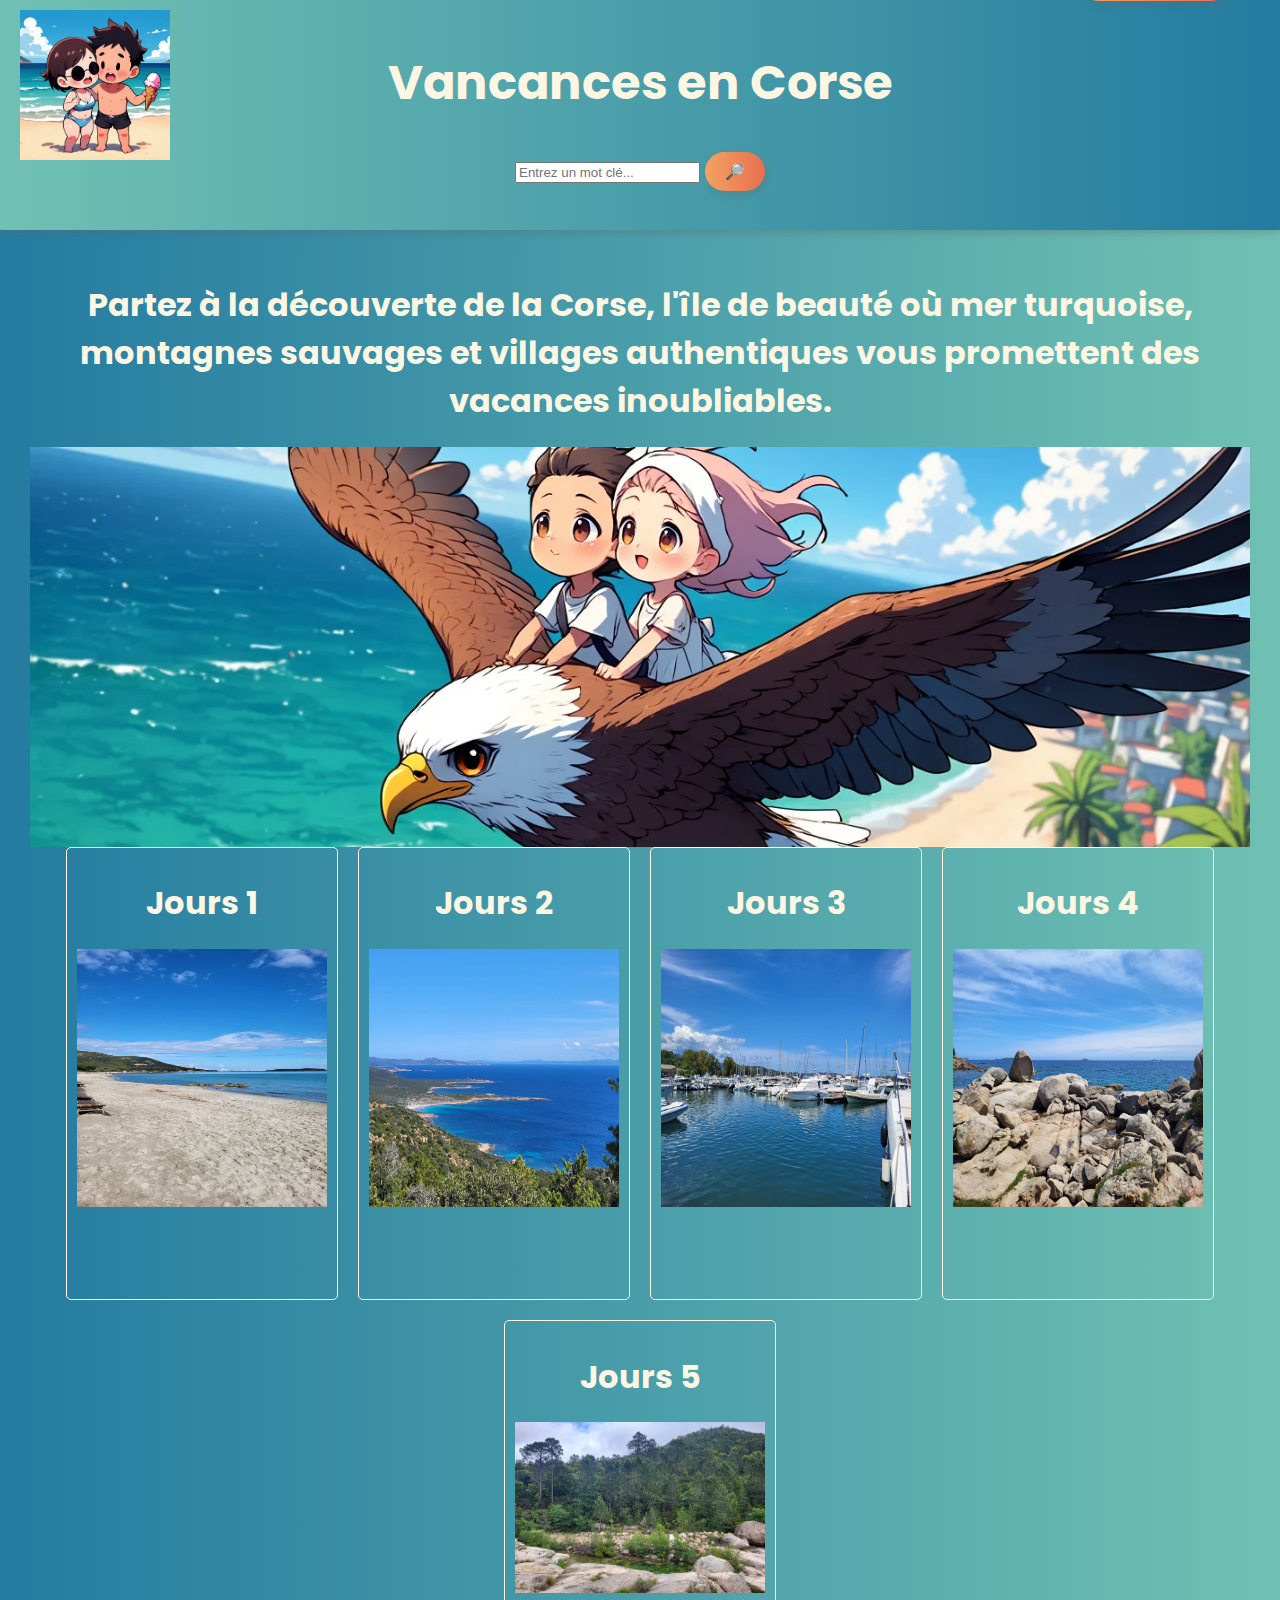
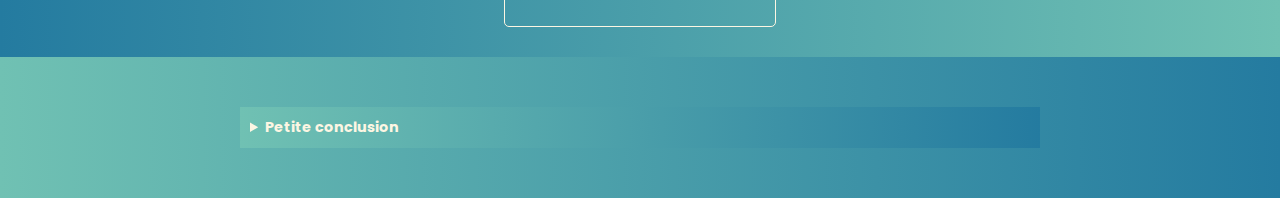
<file: index.html>
<!DOCTYPE html>
<html lang="fr">
<head>
    <meta charset="UTF-8">
    <meta name="viewport" content="width=device-width, initial-scale=1.0">
    <title>Vacances en Corse</title>
    <!-- Intégration de Google Fonts -->
    <link href="https://fonts.googleapis.com/css2?family=Poppins:wght@300;400;700&display=swap" rel="stylesheet">
    <link rel="stylesheet" href="./Page_web/css/stylesheet.css">
    <link rel="stylesheet" href="./Page_web/js/style.js">
    <style>
    </style>
</head>
<body>
    <header>
        <img src="Logo.PNG" alt="Logo" class="logo">
        <h1>Vancances en Corse</h1>
        <input type="text" id="searchInput" placeholder="Entrez un mot clé...">
        <button onclick="searchKeyword()">🔎</button>
    </header>
	<main>
        <h1>Partez à la découverte de la Corse, l'île de beauté où mer turquoise, montagnes sauvages et villages authentiques vous promettent des vacances inoubliables.</h1>
        <img src="logo_2.png" alt="Logo" class="full-width-medium-height">
		<div class="fiche-links">
			<a href='./Page_web/Jours_1.html'>
                <h1>Jours 1</h1>
				<img src='Jours_1/Image_1.jpg' alt="jours 1">
			</a>
			<a href='./Page_web/Jours_2.html'>
                <h1>Jours 2</h1>
				<img src="Jours_2/Image_1.jpg" alt="jours 2">
			</a>
			<a href='./Page_web/Jours_3.html'>
                <h1>Jours 3</h1>
				<img src="Jours_3/Image_1.jpg" alt="jours 3">
			</a>
			<a href='./Page_web/Jours_4.html'>
                <h1>Jours 4</h1>
				<img src="Jours_4/Image_1.jpg" alt="jours 4">
			</a>
			<a href='./Page_web/Jours_5.html'>
                <h1>Jours 5</h1>
				<img src="Jours_5/Image_1.jpg" alt="jours 5">
			</a>
			</div>
		</main>
		<footer>
		<button class="logo-charte" onclick="window.location.href='./Page_web/Map.html'">
            Map
        </button>
     <details class="glossaire">
      <summary>Petite conclusion</summary>
      <div class="glossaire-content">
         </div>
            </details>
    </footer>
	<script>
</script>
</body>
</html>
</file>
<file: Page_web/css/stylesheet.css>
body {
    font-family: 'Poppins', sans-serif;
    background: linear-gradient(to right, #70c1b3, #247ba0);
    color: #fdf6e3;
    margin: 0;
    padding: 0;
    transition: background 0.3s ease, color 0.3s ease;
}

header {
    background: linear-gradient(to right, #70c1b3, #247ba0);
    height: 200px;
    color: #fdf6e3;
    text-align: center;
    padding: 15px;
    font-size: 24px;
    font-weight: bold;
    box-shadow: 2px 4px 6px rgba(100, 100, 100, 0.3);
    position: relative;
    border-radius: 5px;
}

main {
    min-height: 1000px;
    background: linear-gradient(to left, #70c1b3, #247ba0);
    display: block;
    padding: 30px;
}

button {
    background: linear-gradient(to right, #f4a261, #e76f51);
    border: none;
    color: #fffbe6;
    padding: 10px 20px;
    font-size: 16px;
    border-radius: 25px;
    box-shadow: 2px 4px 6px rgba(100, 100, 100, 0.3);
    cursor: pointer;
    transition: all 0.3s ease-in-out;
}

button:hover {
    transform: scale(1.1);
}

.logo {
    width: 150px;
    height: auto;
    position: absolute;
    top: 10px;
    left: 20px;
}

.logo-charte {
    position: absolute;
    width: 150px;
    height: auto;
    bottom: 99.9%;
    right: 50px;
}

nav {
    background-color: #2a9d8f;
    color: #fffbe6;
    text-align: center;
    padding: 5px 0;
}

#topButton {
    position: fixed;
    bottom: 20px;
    right: 20px;
    background-color: #fdf6e3;
    color: #e76f51;
    border: none;
    padding: 10px 20px;
    font-size: 16px;
    cursor: pointer;
    border-radius: 5px;
    display: none;
}

#topButton:hover {
    background-color: #f4a261;
    color: white;
}

.search-container {
    display: flex;
    justify-content: center;
    margin: 10px;
    border-radius: 5px;
}

.search-container input {
    padding: 10px;
    width: 200px;
    border: 1px solid #fffbe6;
    border-radius: 5px;
}

.search-container button {
    background: linear-gradient(to right, #f4a261, #e76f51);
    border: none;
    color: #fffbe6;
    padding: 10px 20px;
    font-size: 16px;
    border-radius: 25px;
    box-shadow: 2px 4px 6px #f4a261;
    cursor: pointer;
    transition: all 0.3s ease-in-out;
}

.search-container button:hover {
    transform: scale(1.1);
}

.highlight {
    background-color: #2a9d8f;
    font-weight: bold;
    animation: fadeIn 0.4s ease-in-out;
}

@keyframes fadeIn {
    from { background-color: transparent; }
    to { background-color: #2a9d8f; }
}

h1 {
    text-align: center;
}

h2, h3, h4, p, ul, li {
    text-align: left;
}

footer {
    background: linear-gradient(to right, #70c1b3, #247ba0);
    padding: 50px;
    text-align: center;
    font-size: 0.9em;
}

.fiche-title {
    width: 100%;
    text-align: center;
    margin: 40px 0 20px;
    font-size: 2em;
}

.fiche-links {
    display: flex;
    flex-wrap: wrap;
    gap: 20px;
    justify-content: center;
}

.fiche-links a {
    display: block;
    max-width: 250px;
    text-align: center;
    text-decoration: none;
    color: inherit;
    border: 1px solid #fdf6e3;
    border-radius: 5px;
    padding: 10px;
    transition: transform 0.3s, background-color 0.3s;
}

.fiche-links a:hover {
    transform: scale(1.05);
    background-color: #e76f51;
}

.fiche-links a img {
    width: 100%;
    height: 60%;
}

details.glossaire {
    max-width: 800px;
    margin: 0 auto;
    text-align: left;
    background: linear-gradient(to right, #70c1b3, #247ba0);
}

details.glossaire summary {
    background: linear-gradient(to right, #70c1b3, #247ba0);
    cursor: pointer;
    padding: 10px;
    border-radius: 5px;
    font-weight: bold;
    outline: none;
}

details.glossaire summary:hover {
    background: linear-gradient(to right, #70c1b3, #247ba0);
}

.glossaire-content {
    background: linear-gradient(to right, #70c1b3, #247ba0);
    padding: 10px;
    margin-top: 10px;
    border-top: 1px solid #fffbe6;
}

.glossaire-content dt {
    font-weight: bold;
}

.glossaire-content dd {
    margin: 0 0 10px 20px;
}

.container {
    width: 90%;
    font-size: 1.2rem;
}

.cards {
    display: flex;
    flex-wrap: wrap;
    gap: 1rem;
    justify-content: center;
}

.card {
    flex: 1 1 300px;
    max-width: 400px;
}

@media (max-width: 768px) {
    .card {
        flex: 1 1 100%;
        max-width: 100%;
    }
}

.carousel {
    position: relative;
    width: 80%;
    max-width: 600px;
    margin: 40px auto;
    overflow: hidden;
    border-radius: 10px;
    box-shadow: 0 0 10px rgba(0,0,0,0.3);
}

.carousel-track {
    display: flex;
    transition: transform 0.5s ease-in-out;
}

.carousel-track img {
    width: 100%;
    flex-shrink: 0;
}

button.prev, button.next {
    position: absolute;
    top: 50%;
    transform: translateY(-50%);
    background: rgba(0, 0, 0, 0.5);
    color: white;
    border: none;
    padding: 10px 15px;
    font-size: 24px;
    cursor: pointer;
    z-index: 2;
}

button.prev {
    left: 10px;
}

button.next {
    right: 10px;
}

@media (max-width: 600px) {
    .carousel {
        width: 95%;
    }

    button.prev,
    button.next {
        font-size: 18px;
        padding: 8px 12px;
    }
}

#video-carousel .carousel-track {
    display: flex;
    transition: transform 0.5s ease;
}

#video-carousel video {
    width: 100%;
    flex-shrink: 0;
}
img.full-width-medium-height {
    width: 100%;         /* Prend toute la largeur disponible */
    height: auto;        /* Garde les proportions si possible */
    max-height: 400px;   /* Limite la hauteur à 400px (modulable selon ton besoin) */
    object-fit: cover;   /* Coupe ou adapte l'image pour remplir le cadre sans déformation */
    display: block;      /* Supprime l'espace sous l'image */
}
</file>
